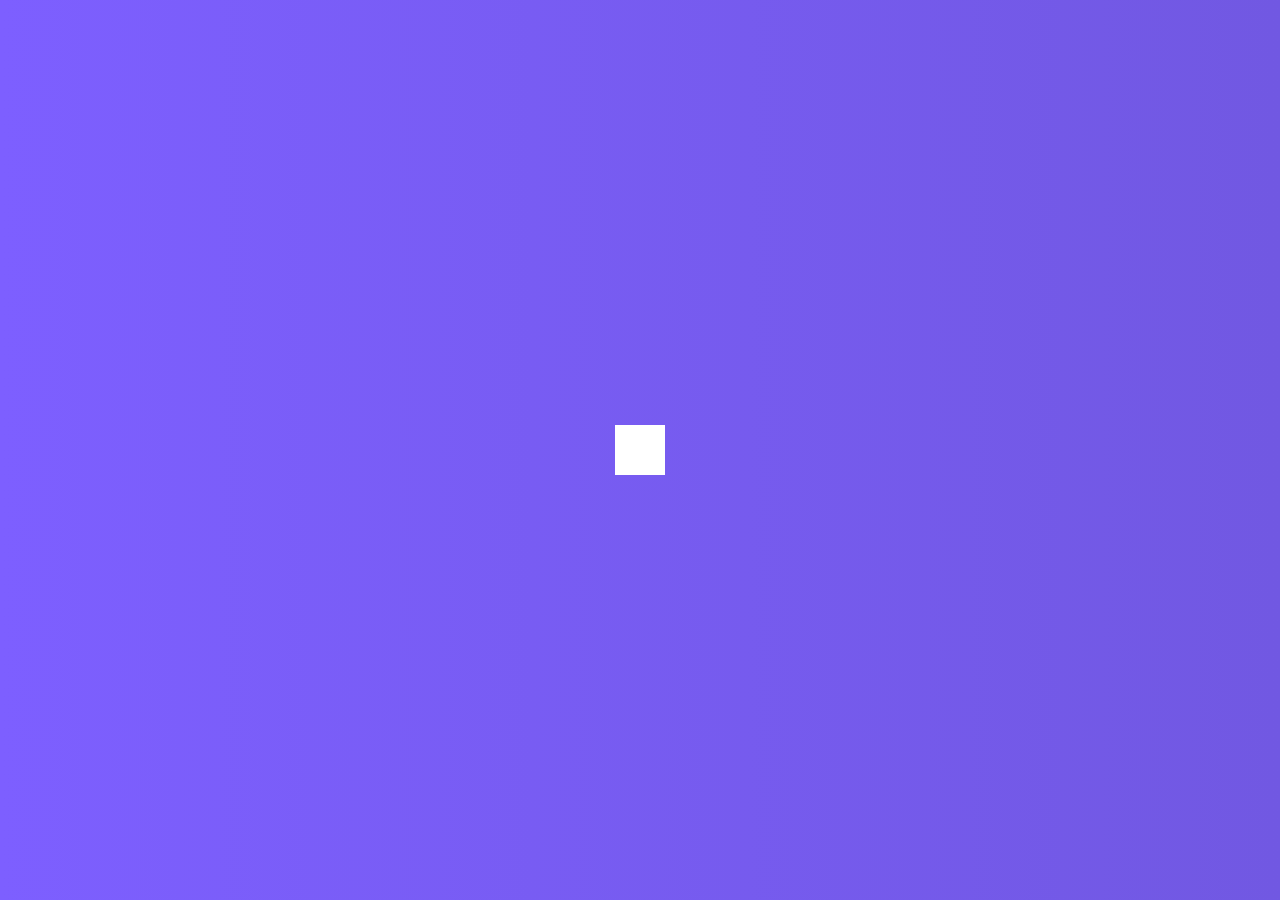
<file: Hidden_search/index.html>
<!DOCTYPE html>
<html lang="pt-br">
<head>
    <meta charset="UTF-8">
    <meta name="viewport" content="width=device-width, initial-scale=1.0">
    <link rel="stylesheet" href="https://cdnjs.cloudflare.com/ajax/libs/font-awesome/5.14.0/css/all.min.css" integrity="sha512-1PKOgIY59xJ8Co8+NE6FZ+LOAZKjy+KY8iq0G4B3CyeY6wYHN3yt9PW0XpSriVlkMXe40PTKnXrLnZ9+fkDaog==" crossorigin="anonymous" />
    <link rel="stylesheet" href="./style.css">
    <title>Hidden Search</title>
</head>
<body>
    <!--bloco de pesquisa-->
    <div class="search">
        <input type="text" class="input" placeholder="Search...">
        <button class="btn">
            <i class="fas fa-search"></i>
        </button>
    </div>
</body>
<script src="./script.js"></script>
</html>
</file>
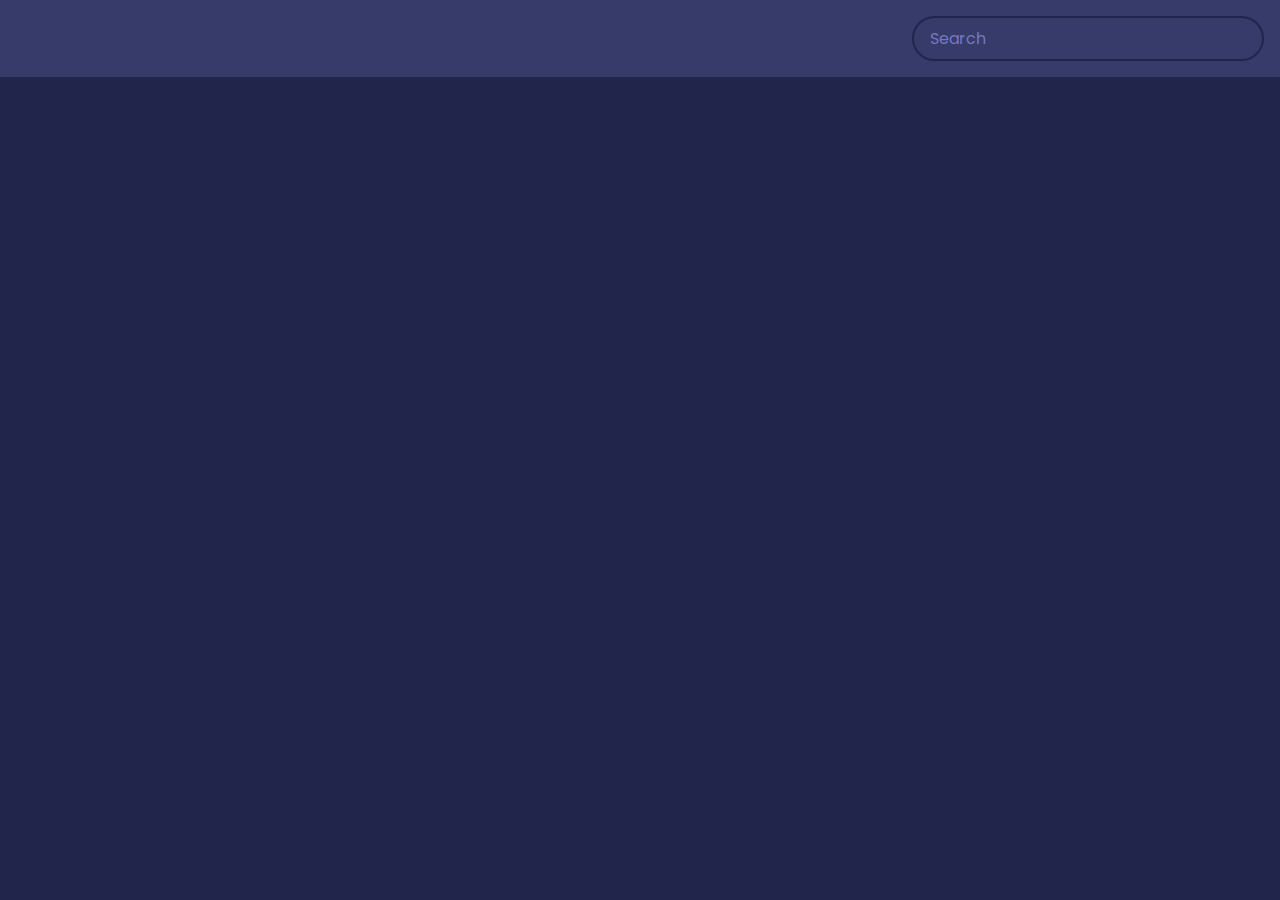
<file: Movie_Page/index.html>
<!DOCTYPE html>
<html lang="en">
<head>
    <meta charset="UTF-8">
    <meta name="viewport" content="width=device-width, initial-scale=1.0">
    <link rel="stylesheet" href="./style.css">
    <title>Movie Page</title>
</head>
<body>
    <header>
        <form id="form">
            <input type="text" id="search" class="search" placeholder="Search">
        </form>
    </header>
    <main id="main"></main>
</body>
<script src="./script.js"></script>
</html>
</file>
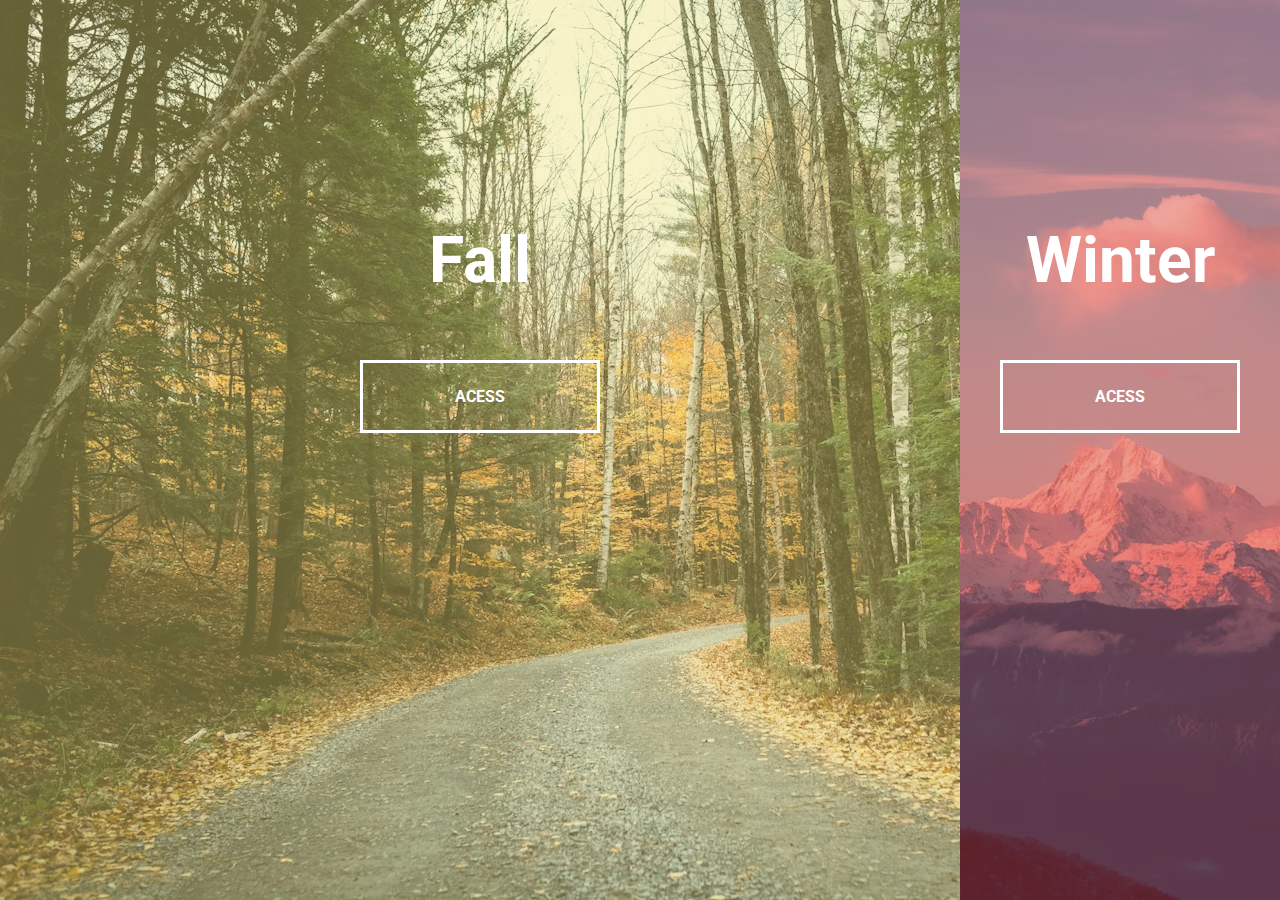
<file: Split_Page/index.html>
<!DOCTYPE html>
<html lang="pt-br">
<head>
    <meta charset="UTF-8">
    <meta name="viewport" content="width=device-width, initial-scale=1.0">
    <link rel="stylesheet" href="./style.css">
    <title>Split Page</title>
</head>
<body>
    <div class="container">
        <div class="split left">
            <h1>Fall</h1>
            <a href="#" class="btn">acess</a>
        </div>
        <div class="split right">
            <h1>Winter</h1>
            <a href="#" class="btn">acess</a>
        </div>
    </div>
    <script src="./script.js"></script>
</body>
</html>
</file>
<file: Hidden_search/style.css>
@import url('https://fonts.googleapis.com/css2?family=Roboto:wght@400;700&display=swap');

* {
  box-sizing: border-box;
}

body {
  background-image: linear-gradient(90deg, #7d5fff, #7158e2);
  font-family: 'Roboto', sans-serif;
  display: flex;
  align-items: center;
  justify-content: center;
  height: 100vh;
  overflow: hidden;
  margin: 0;
}

.search {
  position: relative;
  height: 50px;
}

.search .input {
  background-color: #fff;
  border: 0;
  font-size: 18px;
  padding: 15px;
  height: 50px;
  width: 50px;
  transition: width 0.3s ease;
}

.btn {
  background-color: #fff;
  border: 0;
  cursor: pointer;
  font-size: 24px;
  position: absolute;
  top: 0;
  left: 0;
  height: 50px;
  width: 50px;
  transition: transform 0.3s ease;
}

.btn:focus,
.input:focus {
  outline: none;
}

.search.active .input {
  width: 200px;
}

.search.active .btn {
  transform: translateX(198px);
}
</file>
<file: Movie_Page/style.css>
@import url('https://fonts.googleapis.com/css2?family=Poppins:wght@200;400&display=swap');

:root {
  --primary-color: #22254b;
  --secondary-color: #373b69;
}

* {
  box-sizing: border-box;
}

body {
  background-color: var(--primary-color);
  font-family: 'Poppins', sans-serif;
  margin: 0;
}

header {
  padding: 1rem;
  display: flex;
  justify-content: flex-end;
  background-color: var(--secondary-color);
}

.search {
  background-color: transparent;
  border: 2px solid var(--primary-color);
  border-radius: 50px;
  font-family: inherit;
  font-size: 1rem;
  padding: 0.5rem 1rem;
  color: #fff;
}

.search::placeholder {
  color: #7378c5;
}

.search:focus {
  outline: none;
  background-color: var(--primary-color);
}

main {
  display: flex;
  flex-wrap: wrap;
  justify-content: center;
}

.movie {
  width: 300px;
  margin: 1rem;
  background-color: var(--secondary-color);
  box-shadow: 0 4px 5px rgba(0, 0, 0, 0.2);
  position: relative;
  overflow: hidden;
  border-radius: 3px;
}

.movie img {
  width: 100%;
}

.movie-info {
  color: #eee;
  display: flex;
  align-items: center;
  justify-content: space-between;
  gap:0.2rem;
  padding: 0.5rem 1rem 1rem;
  letter-spacing: 0.5px;
}

.movie-info h3 {
  margin-top: 0;
}

.movie-info span {
  background-color: var(--primary-color);
  padding: 0.25rem 0.5rem;
  border-radius: 3px;
  font-weight: bold;
}

.movie-info span.green {
  color: lightgreen;
}

.movie-info span.orange {
  color: orange;
}

.movie-info span.red {
  color: red;
}

.overview {
  background-color: #fff;
  padding: 2rem;
  position: absolute;
  left: 0;
  bottom: 0;
  right: 0;
  max-height: 100%;
  transform: translateY(101%);
  overflow-y: auto;
  transition: transform 0.3s ease-in;
}

.movie:hover .overview {
  transform: translateY(0);
}
</file>
<file: Split_Page/style.css>
@import url('https://fonts.googleapis.com/css2?family=Roboto:wght@400;700&display=swap');

*{
    box-sizing: border-box;
}

body{
    font-family: Roboto, sans-serif;
    height: 100vh;
    overflow: hidden;
    margin: 0;
}
h1{
    font-size: 4rem;
    color: #fff;
    position: absolute;
    left: 50%;
    top: 20%;
    transform: translateX(-50%);
    white-space: nowrap;
}
.btn{
    position: absolute;
    display: flex;
    align-items: center;
    justify-content: center;
    left: 50%;
    top: 40%;
    transform: translateX(-50%);
    text-decoration: none;
    color: #fff;
    border: #fff solid 0.2rem;
    font-size: 1rem;
    font-weight: bold;
    text-transform: uppercase;
    width: 15rem;
    padding: 1.5rem;
}
.split.left .btn:hover{
    background-color: rgb(236, 226, 84);
    border-color: rgb(236, 226, 84);
}
.split.right .btn:hover{
    background-color: rgb(165, 69, 40);
    border-color: rgb(165, 69, 40);
}
.container{
    position: relative;
    width: 100%;
    height: 100%;
    background: #333;
}
.split{
    position: absolute;
    width: 50%;
    height: 100%;
    overflow: hidden;
}
.split.left{
    left: 0;
    background: url("./img/forest-fall.avif");
    background-repeat: no-repeat;
    background-size: cover;
}
.split.left::before{
    content: '';
    position: absolute;
    width: 100%;
    height: 100%;
    background-color: rgba(241, 230, 128, 0.425);
}
.split.right{
    right: 0;
    background: url("./img/monuntain-winter.avif");
    background-repeat: no-repeat;
    background-size: cover;
}
.split.right::before{
    content: '';
    position: absolute;
    width: 100%;
    height: 100%;
    background-color: rgba(214, 69, 69, 0.432);
}
.split.right,
.split.left,
.split.right::before,
.split.left::before {
  transition: all 1000ms ease-in-out;
}
.hover-left .left {
    width: 75%;
}
.hover-left .right {
    width: 25%;
}
.hover-right .right {
    width: 75%;
}
.hover-right .left {
    width: 25%;
}
@media (max-width: 800px) {
    h1 {
      font-size: 2rem;
      top: 30%;
    }
  
    .btn {
      padding: 1.2rem;
      width: 12rem;
    }
  }
</file>
